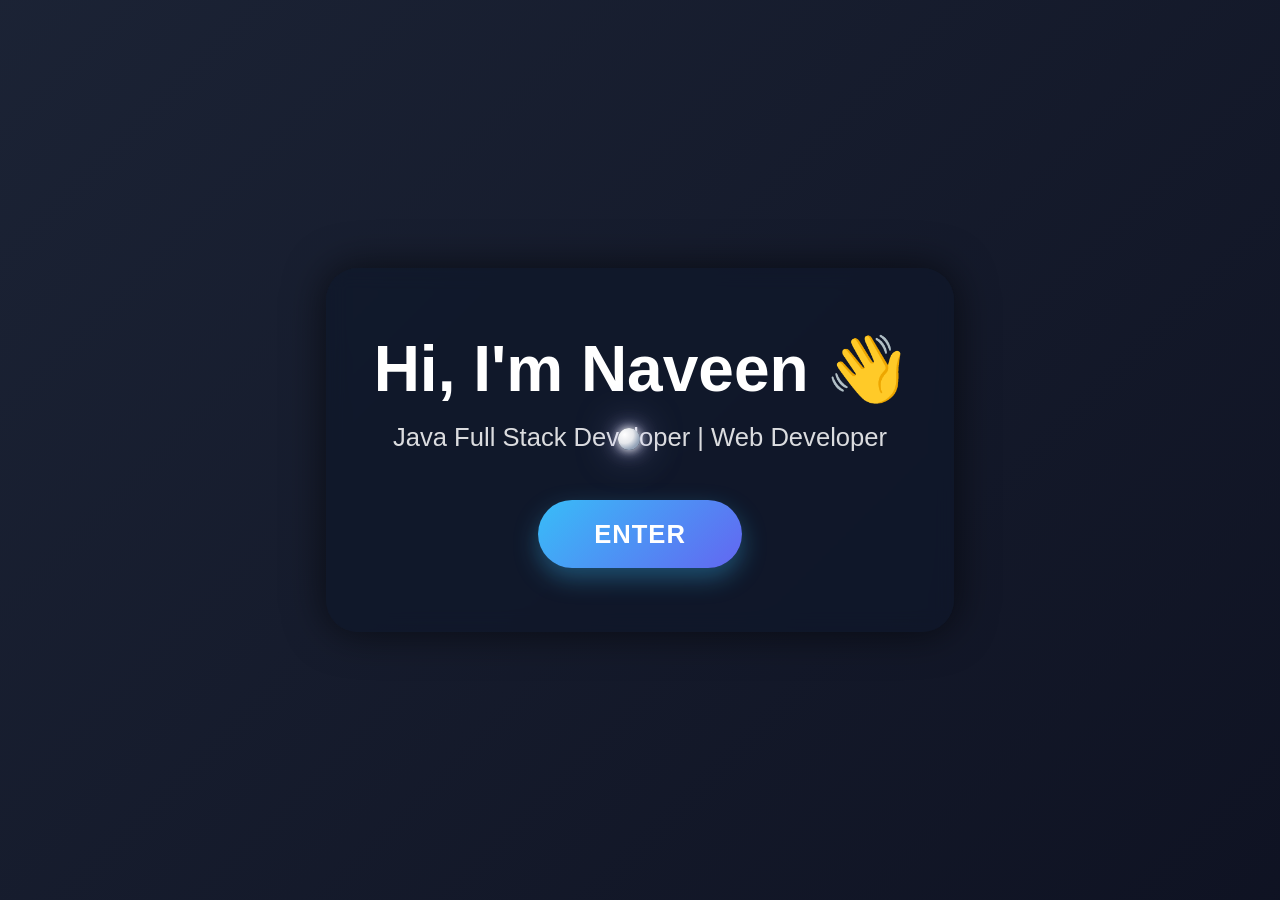
<file: index.html>
<!DOCTYPE html>
<html lang="en">
<head>
  <meta charset="UTF-8" />
  <title>Welcome | Naveen Portfolio</title>
  <meta name="viewport" content="width=device-width, initial-scale=1.0" />
  <style>
    * {
      margin: 0;
      padding: 0;
      box-sizing: border-box;
      font-family: 'Segoe UI', Tahoma, Geneva, Verdana, sans-serif;
    }

    body {
      min-height: 100vh;
      background: linear-gradient(135deg, rgba(15, 23, 42, 0.95), rgba(2, 6, 23, 0.95)),
                  url("https://static.vecteezy.com/system/resources/previews/007/278/150/non_2x/dark-background-abstract-with-light-effect-vector.jpg");
      background-size: cover;
      background-position: center;
      display: flex;
      align-items: center;
      justify-content: center;
      color: white;
      cursor: none;
    }

    .intro-container {
      text-align: center;
      padding: 4rem 3rem;
      border-radius: 2rem;
      background: rgba(15, 23, 42, 0.7);
      box-shadow: 0 0 40px rgba(0,0,0,0.6);
      backdrop-filter: blur(10px);
    }

    .intro-container h1 {
      font-size: 4rem;
      margin-bottom: 1rem;
    }

    .intro-container p {
      font-size: 1.6rem;
      opacity: 0.85;
      margin-bottom: 3rem;
    }

    .enter-btn {
      font-size: 1.6rem;
      padding: 1.2rem 3.5rem;
      border-radius: 3rem;
      border: none;
      cursor: pointer;
      background: linear-gradient(135deg, #38bdf8, #6366f1);
      color: white;
      font-weight: 600;
      letter-spacing: 1px;
      transition: all 0.3s ease;
      box-shadow: 0 10px 25px rgba(56, 189, 248, 0.35);
    }

    .enter-btn:hover {
      transform: translateY(-3px) scale(1.05);
      box-shadow: 0 15px 35px rgba(99, 102, 241, 0.45);
    }
  </style>
</head>
<body>

  <div class="intro-container">
    <h1>Hi, I'm Naveen 👋</h1>
    <p>Java Full Stack Developer | Web Developer</p>
    <button class="enter-btn" onclick="enterPortfolio()">ENTER</button>
  </div>

  <script>
    function enterPortfolio() {
      // change this to your main portfolio file
      window.location.href = "portfolio.html";
    }
  </script>
    <style>
      /*================= MOON CURSOR =================  */
      .cursor {
          position: fixed;
          width: 22px;
          height: 22px;
          border-radius: 50%;
          pointer-events: none;
          z-index: 10001;
          background: radial-gradient(circle at 30% 30%, #ffffff, #e5e7eb 40%, #94a3b8 70%);    
          box-shadow:
          0 0 10px rgba(255,255,255,0.9),
          0 0 20px rgba(200,200,255,0.8),
          0 0 40px rgba(180,180,255,0.6);
          transform: translate(-50%, -50%);
          transition: transform 0.05s linear;
        }
        /*================= FOLLOW STARS =================  */
        .star {
            position: fixed;
            font-size: 14px;
            color: gold;
            pointer-events: none;
            z-index: 9999;
            text-shadow:
            0 0 6px #ffd700,
            0 0 12px #ffd700cc,
            0 0 20px #ffd70099;
            animation: starFade 0.8s linear forwards;
        }
    </style>
    <script>
        const moonCursor = document.createElement("div");
        moonCursor.className = "cursor";
        document.body.appendChild(moonCursor);

        document.addEventListener("mousemove", (e) => {
        // Move moon cursor
        moonCursor.style.left = e.clientX + "px";
        moonCursor.style.top = e.clientY + "px";
        // Create trailing golden star
        const star = document.createElement("div");
        star.className = "star";
        star.innerHTML = "★";
        // RANDOM SIZE 
        const size = Math.random() * 10 + 10; // 10px - 20px
        star.style.fontSize = size + "px";
        // RANDOM ROTATION 
        const rotation = Math.random() * 360;
        star.style.transform = `translate(-50%, -50%) rotate(${rotation}deg)`;
        star.style.left = e.clientX + "px";
        star.style.top = e.clientY + "px";
        document.body.appendChild(star);
        setTimeout(() => star.remove(), 800);});
    </script>
</body>
</html>
</file>
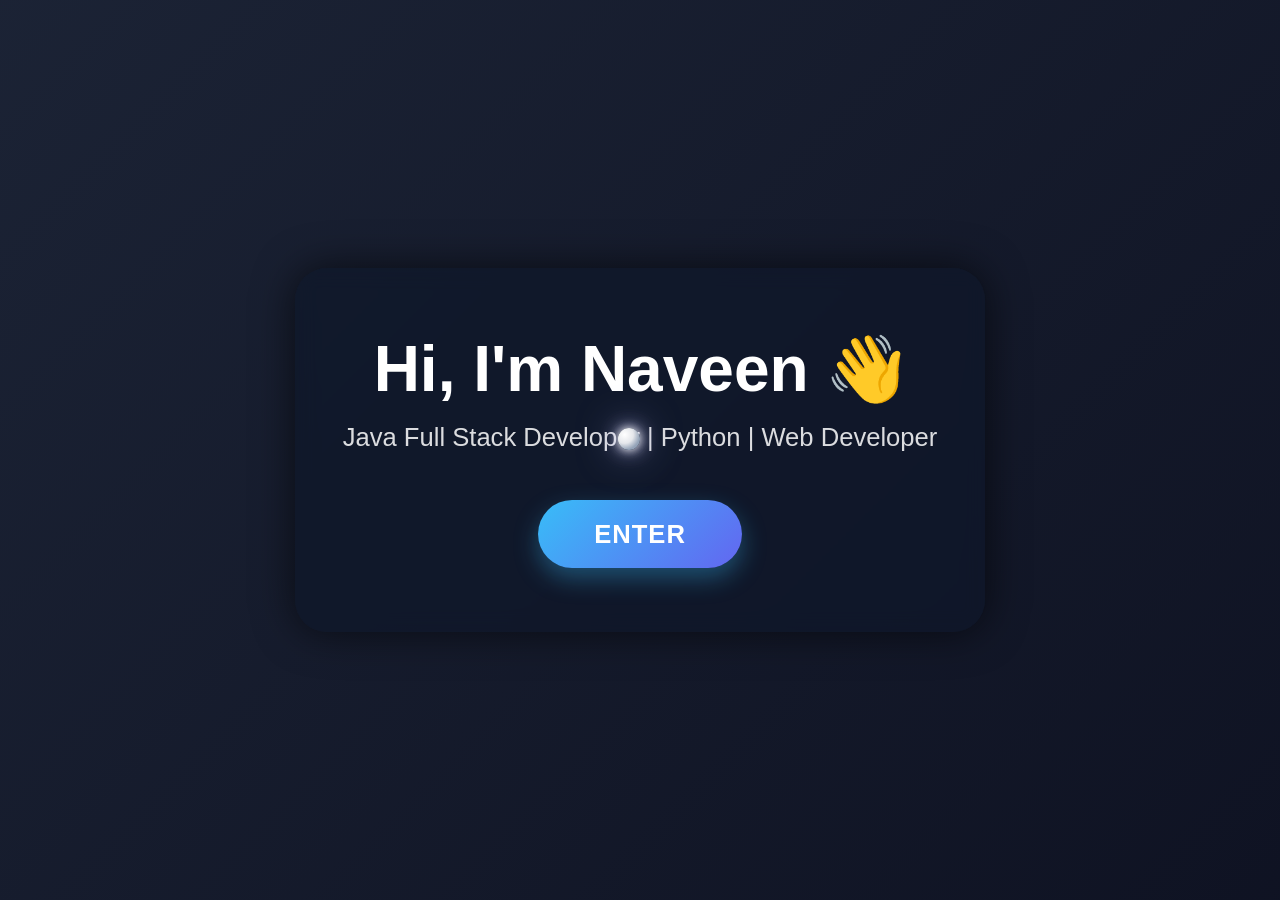
<file: portfolio Login.html>
<!DOCTYPE html>
<html lang="en">
<head>
  <meta charset="UTF-8" />
  <title>Welcome | Naveen Portfolio</title>
  <meta name="viewport" content="width=device-width, initial-scale=1.0" />
  <style>
    * {
      margin: 0;
      padding: 0;
      box-sizing: border-box;
      font-family: 'Segoe UI', Tahoma, Geneva, Verdana, sans-serif;
    }

    body {
      min-height: 100vh;
      background: linear-gradient(135deg, rgba(15, 23, 42, 0.95), rgba(2, 6, 23, 0.95)),
                  url("https://static.vecteezy.com/system/resources/previews/007/278/150/non_2x/dark-background-abstract-with-light-effect-vector.jpg");
      background-size: cover;
      background-position: center;
      display: flex;
      align-items: center;
      justify-content: center;
      color: white;
      cursor: none;
    }

    .intro-container {
      text-align: center;
      padding: 4rem 3rem;
      border-radius: 2rem;
      background: rgba(15, 23, 42, 0.7);
      box-shadow: 0 0 40px rgba(0,0,0,0.6);
      backdrop-filter: blur(10px);
    }

    .intro-container h1 {
      font-size: 4rem;
      margin-bottom: 1rem;
    }

    .intro-container p {
      font-size: 1.6rem;
      opacity: 0.85;
      margin-bottom: 3rem;
    }

    .enter-btn {
      font-size: 1.6rem;
      padding: 1.2rem 3.5rem;
      border-radius: 3rem;
      border: none;
      cursor: pointer;
      background: linear-gradient(135deg, #38bdf8, #6366f1);
      color: white;
      font-weight: 600;
      letter-spacing: 1px;
      transition: all 0.3s ease;
      box-shadow: 0 10px 25px rgba(56, 189, 248, 0.35);
    }

    .enter-btn:hover {
      transform: translateY(-3px) scale(1.05);
      box-shadow: 0 15px 35px rgba(99, 102, 241, 0.45);
    }
  </style>
</head>
<body>

  <div class="intro-container">
    <h1>Hi, I'm Naveen 👋</h1>
    <p>Java Full Stack Developer | Python | Web Developer</p>
    <button class="enter-btn" onclick="enterPortfolio()">ENTER</button>
  </div>

  <script>
    function enterPortfolio() {
      // change this to your main portfolio file
      window.location.href = "portfolio.html";
    }
  </script>
    <style>
      /*================= MOON CURSOR =================  */
      .cursor {
          position: fixed;
          width: 22px;
          height: 22px;
          border-radius: 50%;
          pointer-events: none;
          z-index: 10001;
          background: radial-gradient(circle at 30% 30%, #ffffff, #e5e7eb 40%, #94a3b8 70%);    
          box-shadow:
          0 0 10px rgba(255,255,255,0.9),
          0 0 20px rgba(200,200,255,0.8),
          0 0 40px rgba(180,180,255,0.6);
          transform: translate(-50%, -50%);
          transition: transform 0.05s linear;
        }
        /*================= FOLLOW STARS =================  */
        .star {
            position: fixed;
            font-size: 14px;
            color: gold;
            pointer-events: none;
            z-index: 9999;
            text-shadow:
            0 0 6px #ffd700,
            0 0 12px #ffd700cc,
            0 0 20px #ffd70099;
            animation: starFade 0.8s linear forwards;
        }
    </style>
    <script>
        const moonCursor = document.createElement("div");
        moonCursor.className = "cursor";
        document.body.appendChild(moonCursor);

        document.addEventListener("mousemove", (e) => {
        // Move moon cursor
        moonCursor.style.left = e.clientX + "px";
        moonCursor.style.top = e.clientY + "px";
        // Create trailing golden star
        const star = document.createElement("div");
        star.className = "star";
        star.innerHTML = "★";
        // RANDOM SIZE 
        const size = Math.random() * 10 + 10; // 10px - 20px
        star.style.fontSize = size + "px";
        // RANDOM ROTATION 
        const rotation = Math.random() * 360;
        star.style.transform = `translate(-50%, -50%) rotate(${rotation}deg)`;
        star.style.left = e.clientX + "px";
        star.style.top = e.clientY + "px";
        document.body.appendChild(star);
        setTimeout(() => star.remove(), 800);});
    </script>
</body>
</html>
</file>
